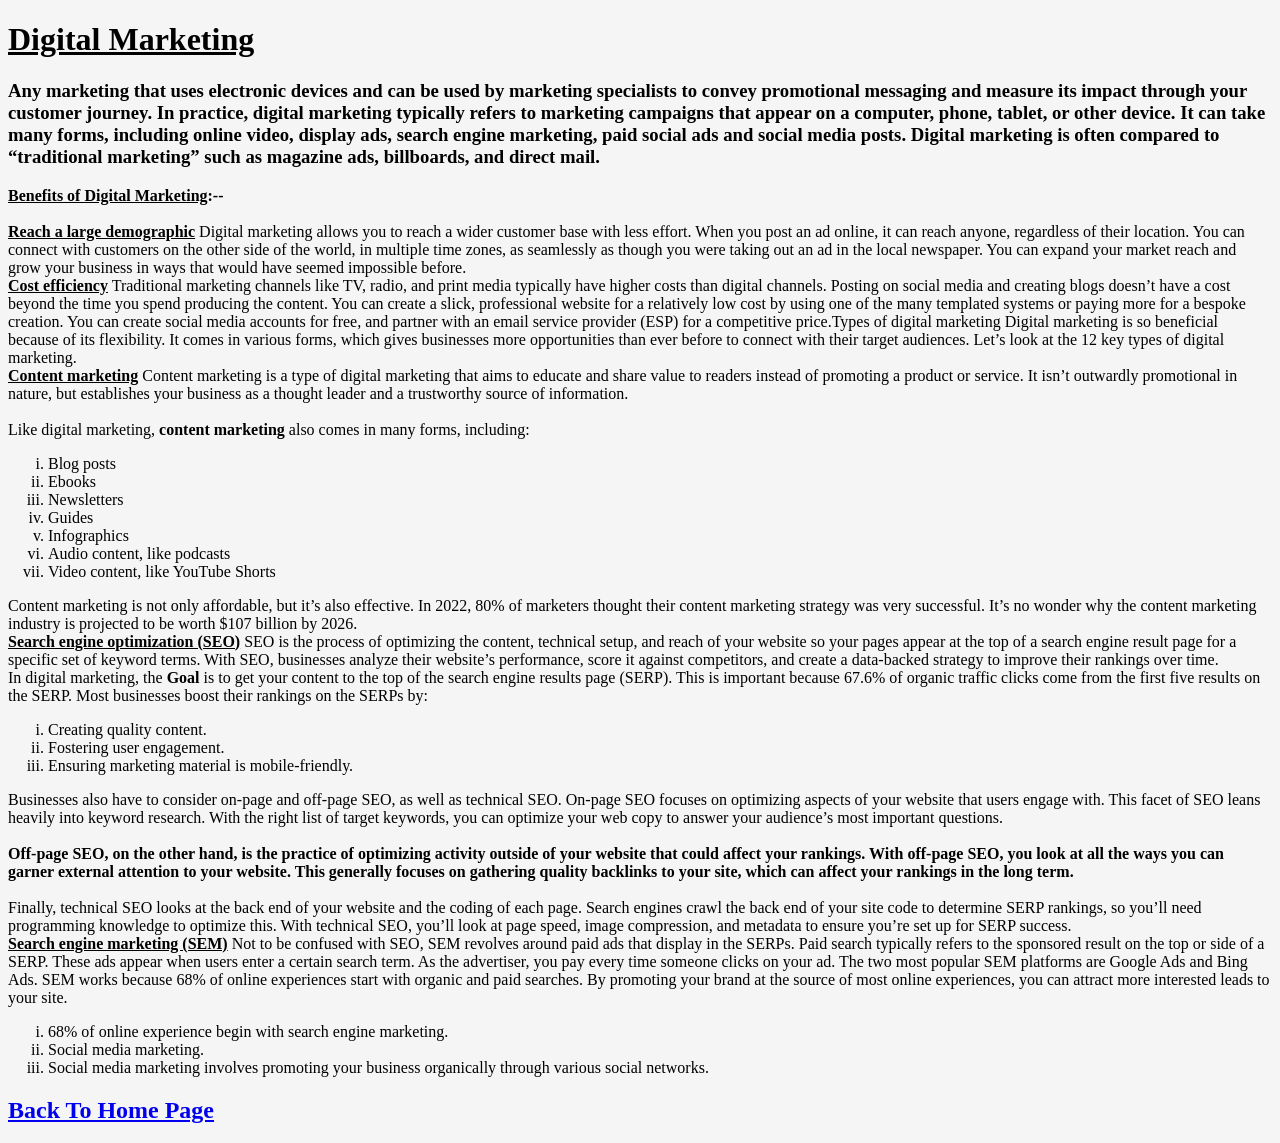
<file: DigitalMarketing.html>
<!DOCTYPE html>
<html>
    <head>
        <title>DigitalMarketing</title>
        <meta charset="UTF-8">
        <link rel="stylesheet" href="DM.css">
    </head>
    <body id="one">
        <h1><u>Digital Marketing</u></h1>
        <h3>Any marketing that uses electronic devices and can be used by marketing specialists to convey promotional messaging and measure its impact through your customer journey. In practice, digital marketing typically refers to marketing campaigns that appear on a computer, phone, tablet, or other device. It can take many forms, including online video, display ads, search engine marketing, paid social ads and social media posts. Digital marketing is often compared to “traditional marketing” such as magazine ads, billboards, and direct mail.</h3>
        <p><strong><u>Benefits of Digital Marketing</u>:--</strong>
            <br>
            <br>
            <strong><u>Reach a large demographic</u></strong>
            Digital marketing allows you to reach a wider customer base with less effort. When you post an ad online, it can reach anyone, regardless of their location. You can connect with customers on the other side of the world, in multiple time zones, as seamlessly as though you were taking out an ad in the local newspaper. You can expand your market reach and grow your business in ways that would have seemed impossible before.
            <br>
            <strong><u>Cost efficiency</u></strong>
            Traditional marketing channels like TV, radio, and print media typically have higher costs than digital channels. Posting on social media and creating blogs doesn’t have a cost beyond the time you spend producing the content. You can create a slick, professional website for a relatively low cost by using one of the many templated systems or paying more for a bespoke creation. You can create social media accounts for free, and partner with an email service provider (ESP) for a competitive price.Types of digital marketing
            Digital marketing is so beneficial because of its flexibility. It comes in various forms, which gives businesses more opportunities than ever before to connect with their target audiences. Let’s look at the 12 key types of digital marketing.<br>
            
            <strong><u>Content marketing</u></strong>
            Content marketing is a type of digital marketing that aims to educate and share value to readers instead of promoting a product or service. It isn’t outwardly promotional in nature, but establishes your business as a thought leader and a trustworthy source of information.
            <br>
            <br>
            Like digital marketing, <strong>content marketing</strong> also comes in many forms, including:
            <br>
            <ol type="i">
            <li>Blog posts<br></li>
            <li>Ebooks<br></li>
            <li>Newsletters<br></li>
            <li>Guides <br></li>
            <li>Infographics<br></li>
            <li>Audio content, like podcasts<br></li>
            <li>Video content, like YouTube Shorts<br></li>
            </ol>
            Content marketing is not only affordable, but it’s also effective. In 2022, 80% of marketers thought their content marketing strategy was very successful. It’s no wonder why the content marketing industry is projected to be worth $107 billion by 2026.
            <br>
            <strong><u>Search engine optimization (SEO)</u></strong>
            SEO is the process of optimizing the content, technical setup, and reach of your website so your pages appear at the top of a search engine result page for a specific set of keyword terms. With SEO, businesses analyze their website’s performance, score it against competitors, and create a data-backed strategy to improve their rankings over time.
            <br>
            In digital marketing, the <strong>Goal</strong> is to get your content to the top of the search engine results page (SERP). This is important because 67.6% of organic traffic clicks come from the first five results on the SERP. Most businesses boost their rankings on the SERPs by:
            <br>
            <ol type="i"> 
            <li>Creating quality content.<br></li>
            <li>Fostering user engagement.<br></li>
            <li>Ensuring marketing material is mobile-friendly.<br></li>
            </ol>
            Businesses also have to consider on-page and off-page SEO, as well as technical SEO. On-page SEO focuses on optimizing aspects of your website that users engage with. This facet of SEO leans heavily into keyword research. With the right list of target keywords, you can optimize your web copy to answer your audience’s most important questions.
            <br>
            <br>
            <strong>Off-page SEO, on the other hand, is the practice of optimizing activity outside of your website that could affect your rankings. With off-page SEO, you look at all the ways you can garner external attention to your website. This generally focuses on gathering quality backlinks to your site, which can affect your rankings in the long term.</strong>
            <br>
            <br>
            Finally, technical SEO looks at the back end of your website and the coding of each page. Search engines crawl the back end of your site code to determine SERP rankings, so you’ll need programming knowledge to optimize this. With technical SEO, you’ll look at page speed, image compression, and metadata to ensure you’re set up for SERP success.
            <br>
            <strong><u>Search engine marketing (SEM)</u></strong> 
            Not to be confused with SEO, SEM revolves around paid ads that display in the SERPs. Paid search typically refers to the sponsored result on the top or side of a SERP. These ads appear when users enter a certain search term. As the advertiser, you pay every time someone clicks on your ad. The two most popular SEM platforms are Google Ads and Bing Ads.
            SEM works because 68% of online experiences start with organic and paid searches. By promoting your brand at the source of most online experiences, you can attract more interested leads to your site.<br>
            <ol type="i">
            <li>68% of online experience begin with search engine marketing.<br></li>
            <li>Social media marketing.<br></li>
            <li>Social media marketing involves promoting your business organically through various social networks.<br></li>
            </ol> 
            <h2><a href="index.html" target="_blank">Back To Home Page</a></h2>
        </p>
    </body>
</html>
</file>
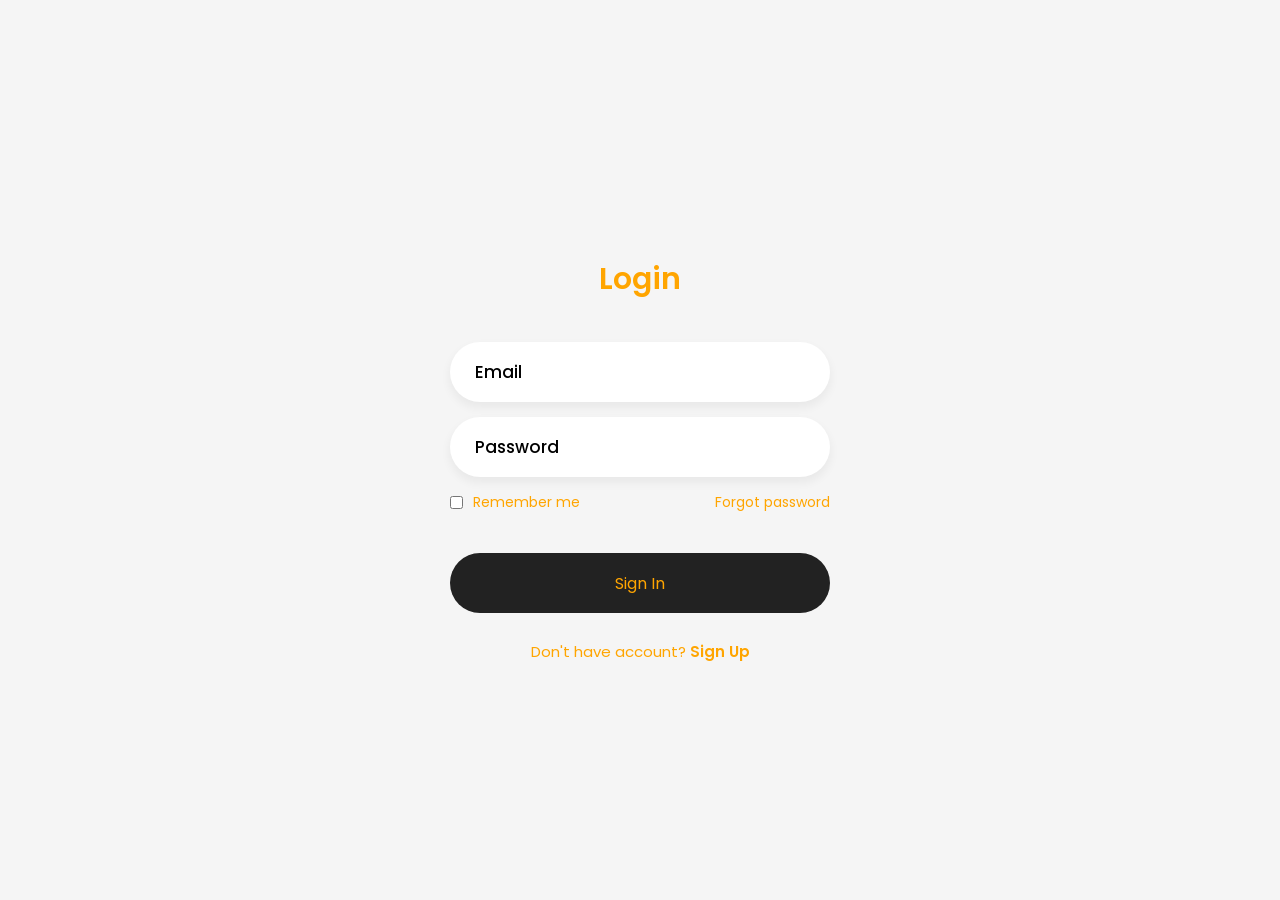
<file: login.html>
<!DOCTYPE html>
<html lang="en">
<head>
    <meta charset="UTF-8">
    <meta http-equiv="X-UA-Compatible" content="IE=edge">
    <meta name="viewport" content="width=device-width, initial-scale=1.0">
    <link rel="stylesheet" href="login.css">
    <title>Login </title>
</head>
<body>
    <div class="login-box">
        <div class="login-header">
            <header>Login</header>
        </div>
        <div class="input-box">
            <input type="text" class="input-field" placeholder="Email" autocomplete="off" required>
        </div>
        <div class="input-box">
            <input type="password" class="input-field" placeholder="Password" autocomplete="off" required>
        </div>
        <div class="forgot">
            <section>
                <input type="checkbox" id="check">
                <label for="check">Remember me</label>
            </section>
            <section>
                <a href="#">Forgot password</a>
            </section>
        </div>
        <div class="input-submit">
            <button class="submit-btn" id="submit"></button>
            <label for="submit">Sign In</label>
        </div>
        <div class="sign-up-link">
            <p id="last">Don't have account? <a href="register.html">Sign Up</a></p>
        </div>
    </div>
</body>
</html>
</file>
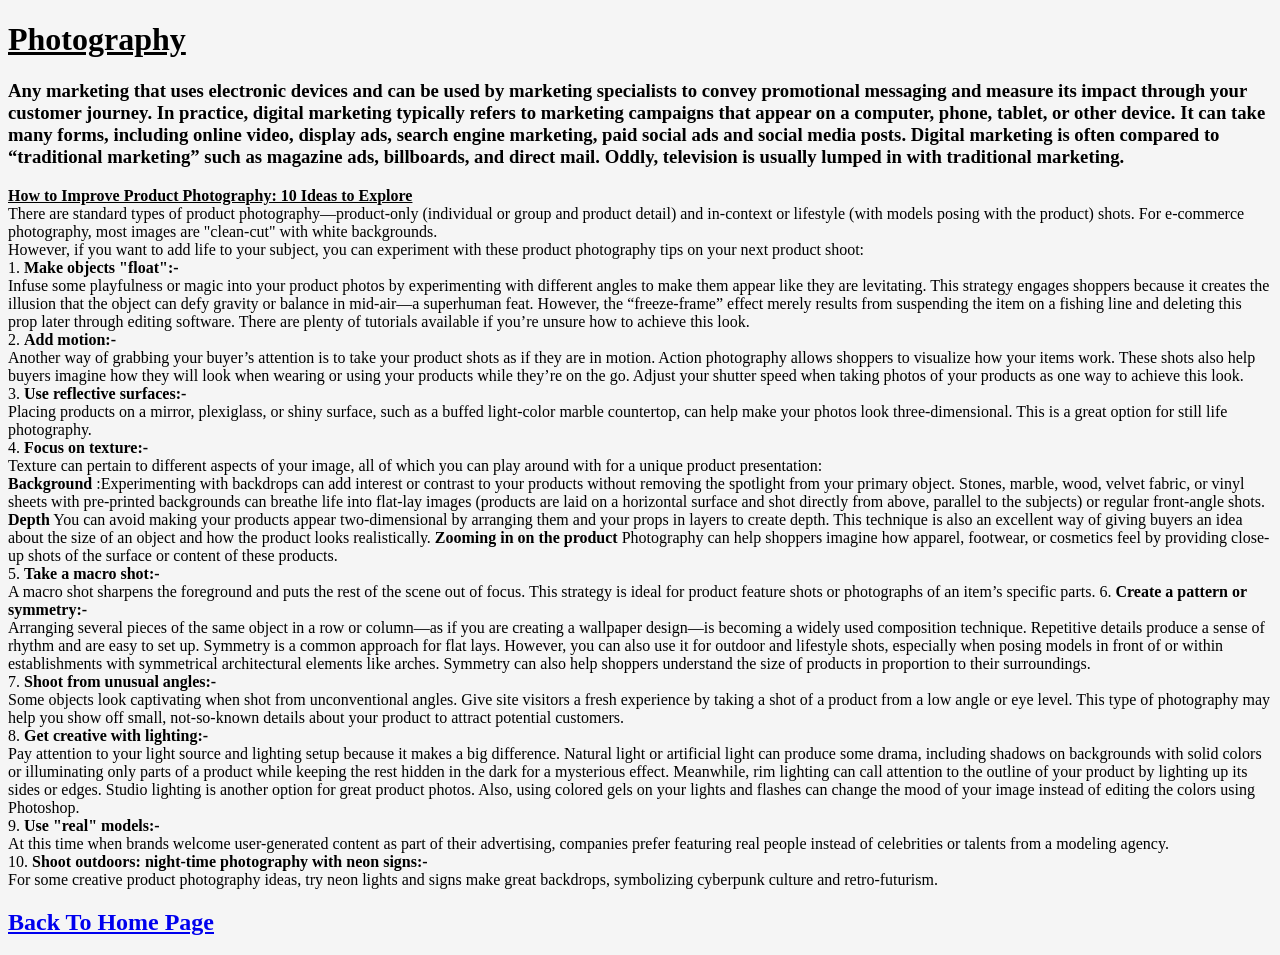
<file: Photography.html>
<!DOCTYPE html>
<html>
    <head>
        <title>Photography</title>
        <meta charset="UTF-8">
        <link rel="stylesheet" href="P.css">
    </head>
    <body id="three">
        <h1><u>Photography</u></h1>
        <h3>Any marketing that uses electronic devices and can be used by marketing specialists to convey promotional messaging and measure its impact through your customer journey. In practice, digital marketing typically refers to marketing campaigns that appear on a computer, phone, tablet, or other device. It can take many forms, including online video, display ads, search engine marketing, paid social ads and social media posts. Digital marketing is often compared to “traditional marketing” such as magazine ads, billboards, and direct mail. Oddly, television is usually lumped in with traditional marketing.</h3>
        <p><strong><u>How to Improve Product Photography: 10 Ideas to Explore</u></strong>
            <br>
            There are standard types of product photography—product-only (individual or group and product detail) and in-context or lifestyle (with models posing with the product) shots. For e-commerce photography, most images are "clean-cut" with white backgrounds. 
            <br>
            However, if you want to add life to your subject, you can experiment with these product photography tips on your next product shoot:
            <br>
            1. <strong>Make objects "float":-</strong>
            <br>
            Infuse some playfulness or magic into your product photos by experimenting with different angles to make them appear like they are levitating. This strategy engages shoppers because it creates the illusion that the object can defy gravity or balance in mid-air—a superhuman feat. However, the “freeze-frame” effect merely results from suspending the item on a fishing line and deleting this prop later through editing software. There are plenty of tutorials available if you’re unsure how to achieve this look.
            <br>
            2. <strong>Add motion:-</strong>
            <br>
            Another way of grabbing your buyer’s attention is to take your product shots as if they are in motion. Action photography allows shoppers to visualize how your items work.
            These shots also help buyers imagine how they will look when wearing or using your products while they’re on the go. Adjust your shutter speed when taking photos of your products as one way to achieve this look.
            <br>
            3. <strong>Use reflective surfaces:-</strong>
            <br>
            Placing products on a mirror, plexiglass, or shiny surface, such as a buffed light-color marble countertop, can help make your photos look three-dimensional. This is a great option for still life photography.
            <br>
            4. <strong>Focus on texture:-</strong>
            <br>
            Texture can pertain to different aspects of your image, all of which you can play around with for a unique product presentation:
            <br>
            <strong>Background</strong> :Experimenting with backdrops can add interest or contrast to your products without removing the spotlight from your primary object. Stones, marble, wood, velvet fabric, or vinyl sheets with pre-printed backgrounds can breathe life into flat-lay images (products are laid on a horizontal surface and shot directly from above, parallel to the subjects) or regular front-angle shots. 
            <strong>Depth</strong> You can avoid making your products appear two-dimensional by arranging them and your props in layers to create depth. This technique is also an excellent way of giving buyers an idea about the size of an object and how the product looks realistically.
            <strong>Zooming in on the product</strong> Photography can help shoppers imagine how apparel, footwear, or cosmetics feel by providing close-up shots of the surface or content of these products.
            <br>
            5. <strong>Take a macro shot:-</strong>
            <br>
            A macro shot sharpens the foreground and puts the rest of the scene out of focus. This strategy is ideal for product feature shots or photographs of an item’s specific parts.
            
            6. <strong>Create a pattern or symmetry:-</strong>
            <br>
            Arranging several pieces of the same object in a row or column—as if you are creating a wallpaper design—is becoming a widely used composition technique. Repetitive details produce a sense of rhythm and are easy to set up.
            Symmetry is a common approach for flat lays. However, you can also use it for outdoor and lifestyle shots, especially when posing models in front of or within establishments with symmetrical architectural elements like arches. 
            Symmetry can also help shoppers understand the size of products in proportion to their surroundings.
            <br>
            
            7. <strong>Shoot from unusual angles:-</strong>
            <br>
            Some objects look captivating when shot from unconventional angles. Give site visitors a fresh experience by taking a shot of a product from a low angle or eye level. This type of photography may help you show off small, not-so-known details about your product to attract potential customers.
            <br>
            8. <strong>Get creative with lighting:-</strong>
            <br>
            Pay attention to your light source and lighting setup because it makes a big difference. Natural light or artificial light can produce some drama, including shadows on backgrounds with solid colors or illuminating only parts of a product while keeping the rest hidden in the dark for a mysterious effect.
            Meanwhile, rim lighting can call attention to the outline of your product by lighting up its sides or edges. Studio lighting is another option for great product photos.
            Also, using colored gels on your lights and flashes can change the mood of your image instead of editing the colors using Photoshop.
            <br>
            9. <strong>Use "real" models:-</strong>
            <br>
            At this time when brands welcome user-generated content as part of their advertising, companies prefer featuring real people instead of celebrities or talents from a modeling agency. 
            <br>
            10. <strong>Shoot outdoors: night-time photography with neon signs:-</strong>
            <br>
            For some creative product photography ideas, try neon lights and signs make great backdrops, symbolizing cyberpunk culture and retro-futurism.
            <br>
            </p>
        <h2><a href="index.html" target="_blank">Back To Home Page</a></h2>
    </body>
</html>
</file>
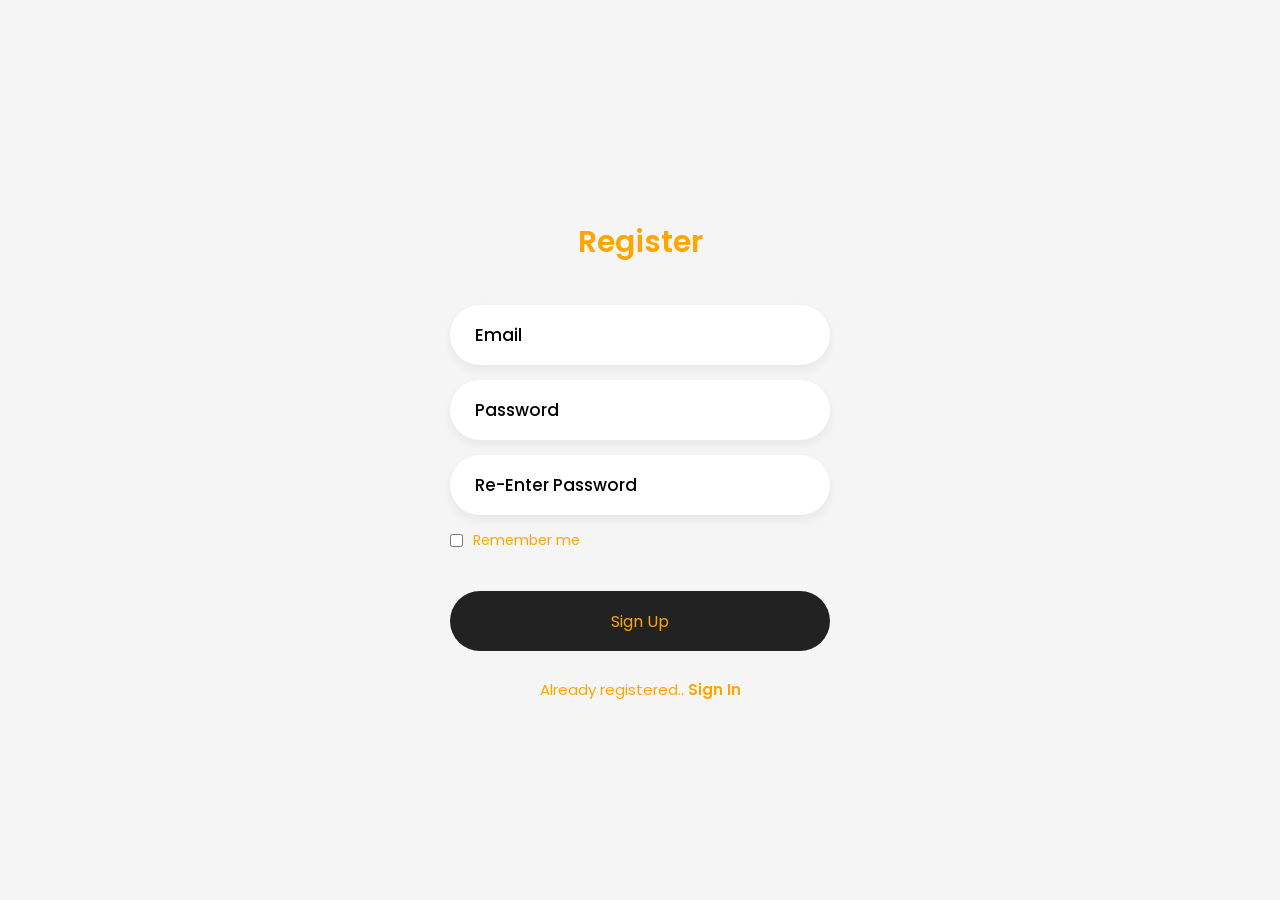
<file: register.html>
<!DOCTYPE html>
<html lang="en">
<head>
    <meta charset="UTF-8">
    <meta name="viewport" content="width=device-width, initial-scale=1.0">
    <title>Document</title>
    <link rel="stylesheet" href="register.css">
</head>
<body>
    <div class="login-box">
        <div class="login-header">
            <header>Register</header>
        </div>
        <div class="input-box">
            <input type="text" class="input-field" placeholder="Email" autocomplete="off" required>
        </div>
        <div class="input-box">
            <input type="password" class="input-field" placeholder="Password" autocomplete="off" required>
        </div>
        <div class="input-box">
            <input type="text" class="input-field" placeholder="Re-Enter Password" autocomplete="off" required>
        </div>
        <div class="forgot">
            <section>
                <input type="checkbox" id="check">
                <label for="check">Remember me</label>
            </section>
           
        </div>
        <div class="input-submit">
            <button class="submit-btn" id="submit"></button>
            <label for="submit">Sign Up</label>
        </div>
        <div class="sign-up-link">
            <p id="last">Already registered.. <a href="login.html">Sign In</a></p>
        </div>
    </div>
</body>
</html>
</file>
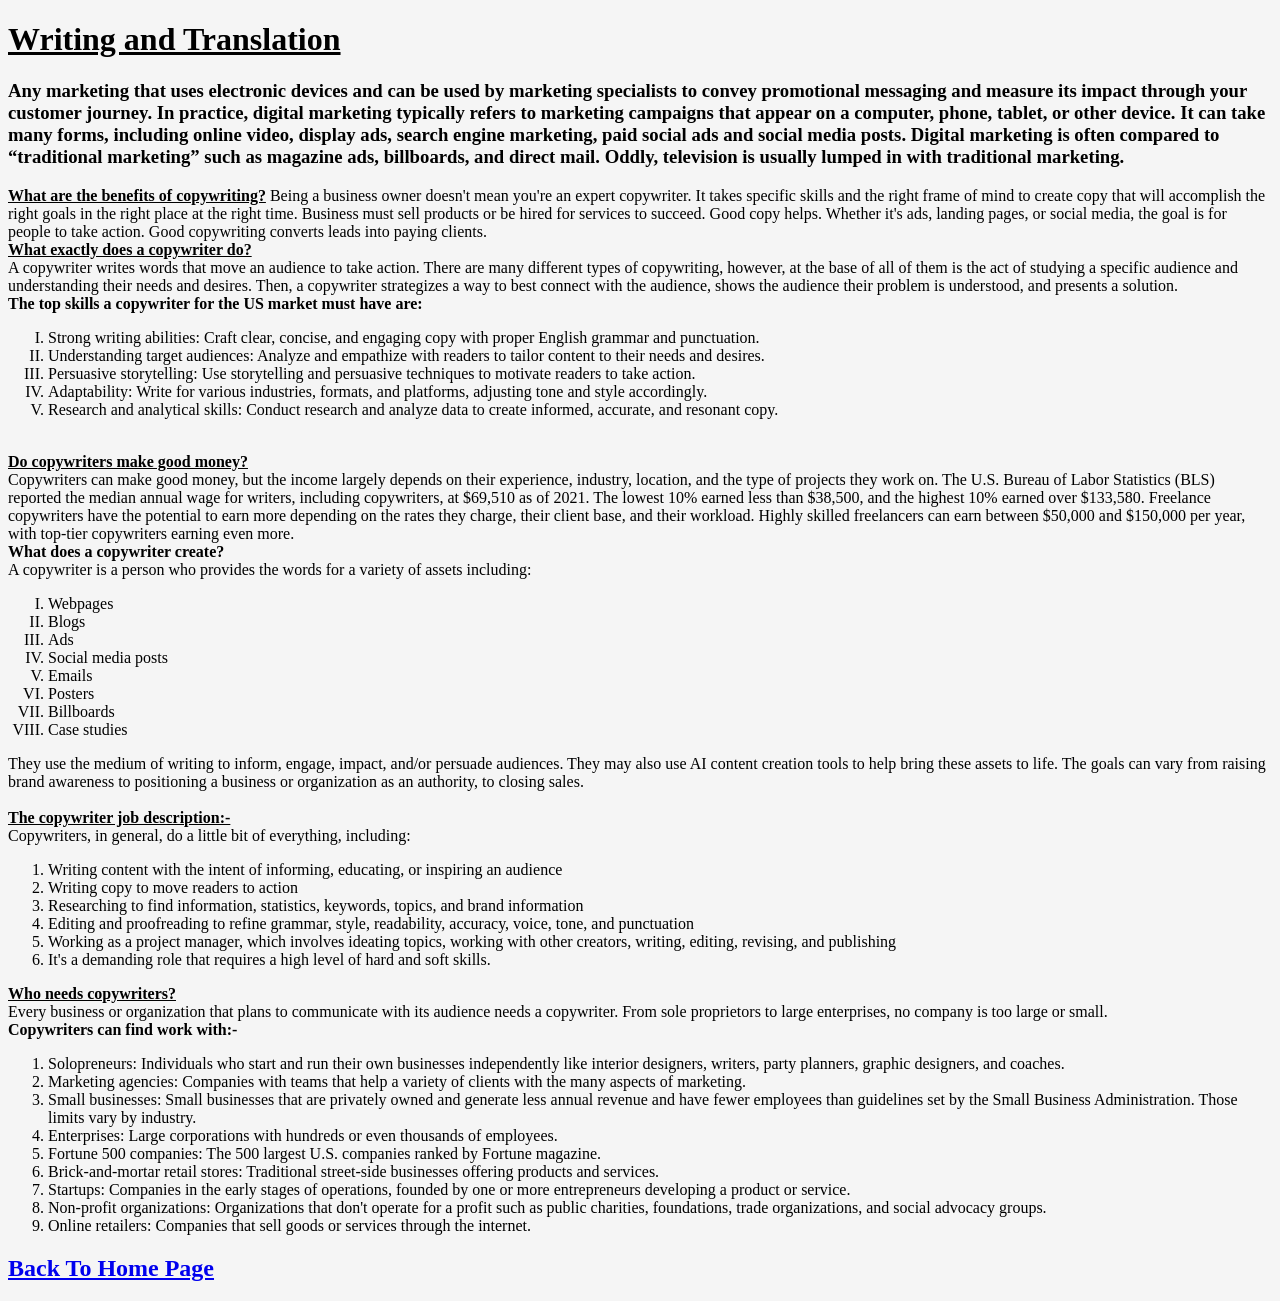
<file: WritingandTranslation.html>
<!DOCTYPE html>
<html>
    <head>
        <title>Writing and Translation</title>
        <meta charset="UTF-8">
        <link rel="stylesheet" href="W.css">
    </head>
    <body id="four">
        <h1><u>Writing and Translation</u></h1>
        <h3>Any marketing that uses electronic devices and can be used by marketing specialists to convey promotional messaging and measure its impact through your customer journey. In practice, digital marketing typically refers to marketing campaigns that appear on a computer, phone, tablet, or other device. It can take many forms, including online video, display ads, search engine marketing, paid social ads and social media posts. Digital marketing is often compared to “traditional marketing” such as magazine ads, billboards, and direct mail. Oddly, television is usually lumped in with traditional marketing.</h3>
        <p><strong><u>What are the benefits of copywriting?</u></strong>
            Being a business owner doesn't mean you're an expert copywriter. It takes specific skills and the right frame of mind to create copy that will accomplish the right goals in the right place at the right time. 
            Business must sell products or be hired for services to succeed. Good copy helps. Whether it's ads, landing pages, or social media, the goal is for people to take action. Good copywriting converts leads into paying clients.
            <br>
            <strong><u>What exactly does a copywriter do?</u></strong>
            <br>
            A copywriter writes words that move an audience to take action. There are many different types of copywriting, however, at the base of all of them is the act of studying a specific audience and understanding their needs and desires. 
            Then, a copywriter strategizes a way to best connect with the audience, shows the audience their problem is understood, and presents a solution. 
            <br>
            <strong>The top skills a copywriter for the US market must have are:</strong>
            <ol type="I">
                <li>Strong writing abilities: Craft clear, concise, and engaging copy with proper English grammar and punctuation.</li>
            
                <li>Understanding target audiences: Analyze and empathize with readers to tailor content to their needs and desires.</li>
            
                    <li>Persuasive storytelling: Use storytelling and persuasive techniques to motivate readers to take action.</li>
            
                        <li>Adaptability: Write for various industries, formats, and platforms, adjusting tone and style accordingly.</li>
            
                            <li>Research and analytical skills: Conduct research and analyze data to create informed, accurate, and resonant copy.</li>
            
            </ol>
             <br>
            <strong><u>Do copywriters make good money?</u></strong>
             <br>
            Copywriters can make good money, but the income largely depends on their experience, industry, location, and the type of projects they work on. 
            The U.S. Bureau of Labor Statistics (BLS) reported the median annual wage for writers, including copywriters, at $69,510 as of 2021. The lowest 10% earned less than $38,500, and the highest 10% earned over $133,580. 
            Freelance copywriters have the potential to earn more depending on the rates they charge, their client base, and their workload. Highly skilled freelancers can earn between $50,000 and $150,000 per year, with top-tier copywriters earning even more.
            <br>
            <strong>What does a copywriter create?</strong>
            <br>
            A copywriter is a person who provides the words for a variety of assets including: 
            <br>
            <ol type="I">
                <li>Webpages</li>
            
                <li>Blogs</li>
            
                    <li>Ads</li>
            
                        <li>Social media posts</li>
            
                            <li>Emails</li>
            
                                <li>Posters</li>
            
                                    <li>Billboards</li>
            
                                        <li>Case studies</li>
            </ol>
            They use the medium of writing to inform, engage, impact, and/or persuade audiences. They may also use AI content creation tools to help bring these assets to life. 
            The goals can vary from raising brand awareness to positioning a business or organization as an authority, to closing sales. 
            <br>
            <br>
            <strong><u>The copywriter job description:-</u></strong>
            <br>
            Copywriters, in general, do a little bit of everything, including: 
            <br>
            <ol>
                <li>Writing content with the intent of informing, educating, or inspiring an audience</li>
            
                <li>Writing copy to move readers to action</li>
            
                    <li>Researching to find information, statistics, keywords, topics, and brand information</li>
            
                        <li>Editing and proofreading to refine grammar, style, readability, accuracy, voice, tone, and punctuation</li>
            
                            <li>Working as a project manager, which involves ideating topics, working with other creators, writing, editing, revising, and publishing</li>
            
                                <li>It's a demanding role that requires a high level of hard and soft skills.</li> 
            </ol>
            <strong><u>Who needs copywriters?</u></strong>
            <br>
            Every business or organization that plans to communicate with its audience needs a copywriter. From sole proprietors to large enterprises, no company is too large or small.
            <br>
            <strong> Copywriters can find work with:-</strong>
            <br>
            <ol>
                <li>Solopreneurs: Individuals who start and run their own businesses independently like interior designers, writers, party planners, graphic designers, and coaches.</li>
            
                <li>Marketing agencies: Companies with teams that help a variety of clients with the many aspects of marketing.</li>
            
                <li>Small businesses: Small businesses that are privately owned and generate less annual revenue and have fewer employees than guidelines set by the Small Business Administration. Those limits vary by industry. </li>
            
                <li>Enterprises: Large corporations with hundreds or even thousands of employees. </li>
            
                <li>Fortune 500 companies: The 500 largest U.S. companies ranked by Fortune magazine. </li>
            
                <li>Brick-and-mortar retail stores: Traditional street-side businesses offering products and services. </li>
            
                <li>Startups: Companies in the early stages of operations, founded by one or more entrepreneurs developing a product or service. </li>
            
                <li>Non-profit organizations: Organizations that don't operate for a profit such as public charities, foundations, trade organizations, and social advocacy groups. </li>
            
                <li>Online retailers: Companies that sell goods or services through the internet.</li>
            </ol> 
            </p>
            <h2><a href="index.html">Back To Home Page</a></h2>
    </body>
</html>
</file>
<file: DM.css>
#one{
    background-color: whitesmoke;
    
}
</file>
<file: login.css>
@import url('https://fonts.googleapis.com/css2?family=Poppins:wght@400;500&display=swap');

*{
    margin: 0;
    padding: 0;
    box-sizing: border-box;
    font-family: 'Poppins',sans-serif;
}
body{
    display: flex;
    justify-content: center;
    align-items: center;
    min-height: 100vh;
    background: whitesmoke;
}
.login-box{
    display: flex;
    justify-content: center;
    flex-direction: column;
    width: 440px;
    height: 480px;
    padding: 30px;
}
.login-header{
    text-align: center;
    margin: 20px 0 40px 0;
}
.login-header header{
    color: orange;
    font-size: 30px;
    font-weight: 600;
}
.input-box .input-field{
    width: 100%;
    height: 60px;
    font-size: 17px;
    padding: 0 25px;
    margin-bottom: 15px;
    border-radius: 30px;
    border: none;
    box-shadow: 0px 5px 10px 1px rgba(0,0,0, 0.05);
    outline: none;
    transition: .3s;
}
::placeholder{
    font-weight: 500;
    color: black;
}
.input-field:focus{
    width: 105%;
}
.forgot{
    display: flex;
    justify-content: space-between;
    margin-bottom: 40px;
}
section{
    display: flex;
    align-items: center;
    font-size: 14px;
    color: orange;
}
#check{
    margin-right: 10px;
}
a{
    text-decoration: none;
}
a:hover{
    text-decoration: underline;
}
section a{
    color: orange;
}
.input-submit{
    position: relative;
}
.submit-btn{
    width: 100%;
    height: 60px;
    background: #222;
    border: none;
    border-radius: 30px;
    cursor: pointer;
    transition: .3s;
}
.input-submit label{
    position: absolute;
    top: 45%;
    left: 50%;
    color: orange;
    -webkit-transform: translate(-50%, -50%);
    -ms-transform: translate(-50%, -50%);
    transform: translate(-50%, -50%);
    cursor: pointer;
}
.submit-btn:hover{
    background: wheat;
    transform: scale(1.05,1);
}
.sign-up-link{
    text-align: center;
    font-size: 15px;
    margin-top: 20px;
}
.sign-up-link a{
    color:orange;
    font-weight: 600;
}
#last{
    color: orange;
}
</file>
<file: P.css>
#three{
    background-color: whitesmoke;
}
</file>
<file: register.css>
@import url('https://fonts.googleapis.com/css2?family=Poppins:wght@400;500&display=swap');

*{
    margin: 0;
    padding: 0;
    box-sizing: border-box;
    font-family: 'Poppins',sans-serif;
}
body{
    display: flex;
    justify-content: center;
    align-items: center;
    min-height: 100vh;
    background: whitesmoke;
}
.login-box{
    display: flex;
    justify-content: center;
    flex-direction: column;
    width: 440px;
    height: 480px;
    padding: 30px;
}
.login-header{
    text-align: center;
    margin: 20px 0 40px 0;
}
.login-header header{
    color: orange;
    font-size: 30px;
    font-weight: 600;
}
.input-box .input-field{
    width: 100%;
    height: 60px;
    font-size: 17px;
    padding: 0 25px;
    margin-bottom: 15px;
    border-radius: 30px;
    border: none;
    box-shadow: 0px 5px 10px 1px rgba(0,0,0, 0.05);
    outline: none;
    transition: .3s;
}
::placeholder{
    font-weight: 500;
    color: black;
}
.input-field:focus{
    width: 105%;
}
.forgot{
    display: flex;
    justify-content: space-between;
    margin-bottom: 40px;
}
section{
    display: flex;
    align-items: center;
    font-size: 14px;
    color: orange;
}
#check{
    margin-right: 10px;
}
a{
    text-decoration: none;
}
a:hover{
    text-decoration: underline;
}
section a{
    color: orange;
}
.input-submit{
    position: relative;
}
.submit-btn{
    width: 100%;
    height: 60px;
    background: #222;
    border: none;
    border-radius: 30px;
    cursor: pointer;
    transition: .3s;
}
.input-submit label{
    position: absolute;
    top: 45%;
    left: 50%;
    color: orange;
    -webkit-transform: translate(-50%, -50%);
    -ms-transform: translate(-50%, -50%);
    transform: translate(-50%, -50%);
    cursor: pointer;
}
.submit-btn:hover{
    background: wheat;
    transform: scale(1.05,1);
}
.sign-up-link{
    text-align: center;
    font-size: 15px;
    margin-top: 20px;
}
.sign-up-link a{
    color:orange;
    font-weight: 600;
}
#last{
    color: orange;
}
</file>
<file: W.css>
#four{
    background-color: whitesmoke;
}
</file>
